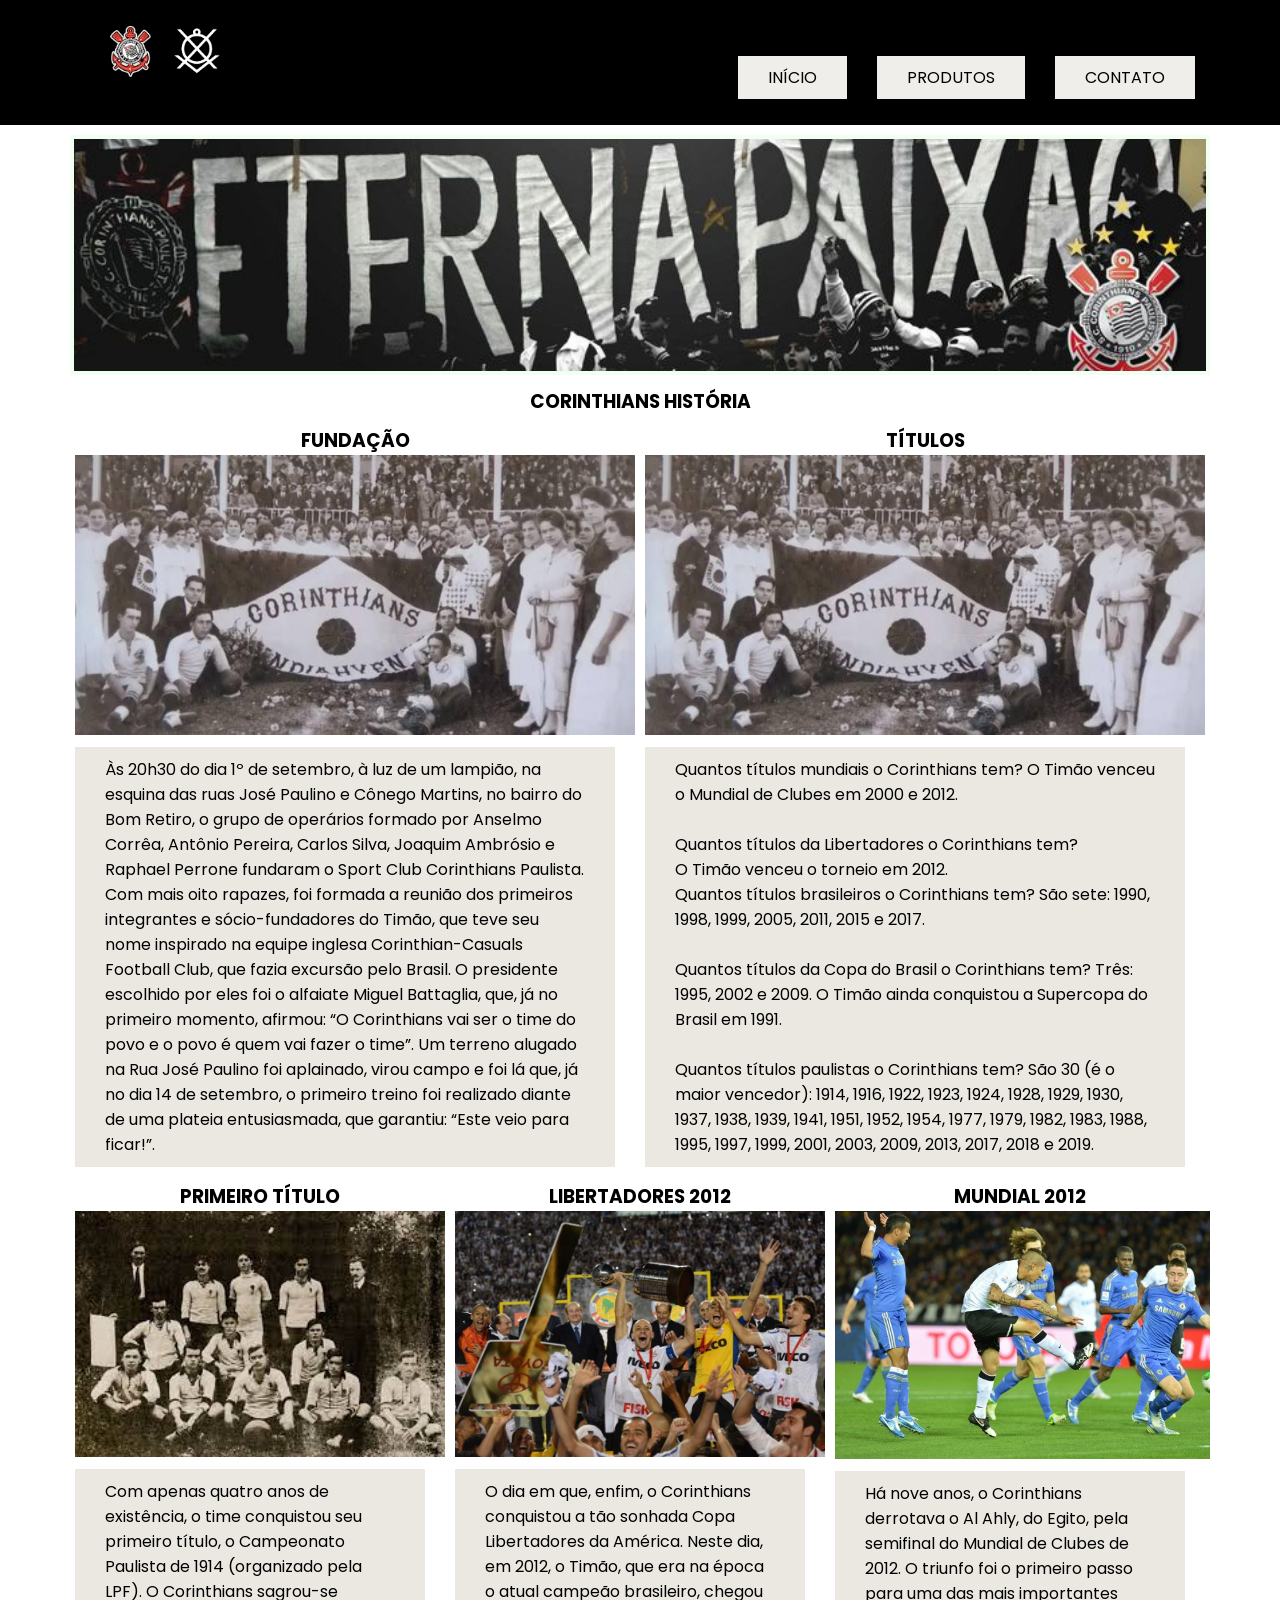
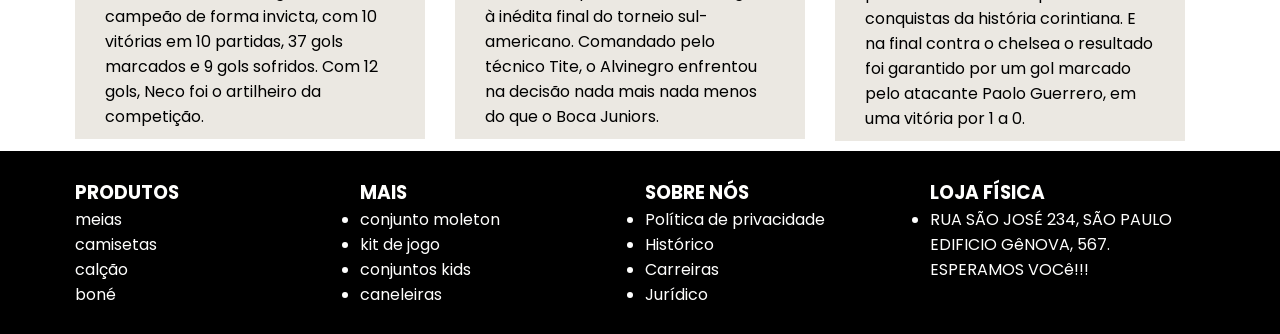
<file: web terminar/index.html>
<!DOCTYPE html>
<html lang="en">

<head>
    <meta charset="UTF-8">
    <meta name="viewport" content="width=device-width, initial-scale=1.0">
    <meta http-equiv="X-UA-Compatible" content="ie=edge">
    <title>Document</title>
    <link rel="stylesheet" href="css/style.css">
</head>

<body>

    <nav>
        <div class="container">
            <h1>
                <a href="index.html">
                    <img src="img/LOGO-removebg-preview.png" alt="logo">
                </a>
            </h1>
            <ul id="menu">

                <li>
                    <a href="index.html">início</a>
                </li>
                <li>
                    <a href="produtos.html">produtos</a>
                </li>
                <li>
                    <a href="contato.html">contato</a>
                </li>
            </ul>
        </div>
    </nav>

    <header>
        <div class="container clearfix">
            <img src="img/Eterna-paixão-Corinthians.jpg" alt="imagem de logo">

        </div>
    </header>

    <main>

        <div class="container clearfix">
            <div class="col-12">

                <h3 class="center">CORINTHIANS HISTÓRIA</h3>

            </div>

            <div class="container clearfix">
                <div class="col-6">
                    <h3 class="center">FUNDAÇÃO</h3>
                    <img src="img/corinthians-jundiaiense.jpg" alt="camisa">
                    <ul>
                        <li> Às 20h30 do dia 1º de setembro, à luz de um lampião, na esquina das ruas José Paulino e
                            Cônego Martins, no bairro do Bom Retiro, o grupo de operários formado por Anselmo Corrêa,
                            Antônio Pereira, Carlos Silva, Joaquim Ambrósio e Raphael Perrone fundaram o Sport Club
                            Corinthians Paulista. Com mais oito rapazes, foi formada a reunião dos primeiros integrantes
                            e sócio-fundadores do Timão, que teve seu nome inspirado na equipe inglesa
                            Corinthian-Casuals Football Club, que fazia excursão pelo Brasil. O presidente escolhido por
                            eles foi o alfaiate Miguel Battaglia, que, já no primeiro momento, afirmou: “O Corinthians
                            vai ser o time do povo e o povo é quem vai fazer o time”. Um terreno alugado na Rua José
                            Paulino foi aplainado, virou campo e foi lá que, já no dia 14 de setembro, o primeiro treino
                            foi realizado diante de uma plateia entusiasmada, que garantiu: “Este veio para ficar!”.
                        </li>
                    </ul>
                </div>

                <div class="col-6">
                    <h3 class="center">TÍTULOS</h3>
                    <img src="img/corinthians-jundiaiense.jpg" alt="camisa">
                    <ul>
                        <li> Quantos títulos mundiais o Corinthians tem?
                            O Timão venceu o Mundial de Clubes em 2000 e 2012. <br>
                            <br>
                            Quantos títulos da Libertadores o Corinthians tem? <br>
                            O Timão venceu o torneio em 2012.
                            <br>
                            Quantos títulos brasileiros o Corinthians tem?
                            São sete: 1990, 1998, 1999, 2005, 2011, 2015 e 2017.<br>
                            <br>
                            Quantos títulos da Copa do Brasil o Corinthians tem?
                            Três: 1995, 2002 e 2009. O Timão ainda conquistou a Supercopa do Brasil em 1991.<br>
                            <br>
                            Quantos títulos paulistas o Corinthians tem?
                            São 30 (é o maior vencedor): 1914, 1916, 1922, 1923, 1924, 1928, 1929, 1930, 1937, 1938,
                            1939, 1941, 1951, 1952, 1954, 1977, 1979, 1982, 1983, 1988, 1995, 1997, 1999, 2001, 2003,
                            2009, 2013, 2017, 2018 e 2019.</li>
                    </ul>
                </div>



                <div class="container clearfix">
                    <div class="col-4">
                        <h3 class="center">PRIMEIRO TÍTULO</h3>
                        <img src="img/download.jpg" alt="camisa">
                        <ul>
                            <li> Com apenas quatro anos de existência, o time conquistou seu primeiro título, o
                                Campeonato Paulista de 1914 (organizado pela LPF). O Corinthians sagrou-se campeão de
                                forma invicta, com 10 vitórias em 10 partidas, 37 gols marcados e 9 gols sofridos. Com
                                12 gols, Neco foi o artilheiro da competição.</li>
                        </ul>
                    </div>


                    <div class="col-4">
                        <h3 class="center"> LIBERTADORES 2012</h3>
                        <img src="img/59fb5732d5085.webp" alt="camisa">
                        <ul>
                            <li> O dia em que, enfim, o Corinthians conquistou a tão sonhada Copa Libertadores da
                                América. Neste dia, em 2012, o Timão, que era na época o atual campeão brasileiro,
                                chegou à inédita final do torneio sul-americano. Comandado pelo técnico Tite, o
                                Alvinegro enfrentou na decisão nada mais nada menos do que o Boca Juniors.</li>
                        </ul>
                    </div>

                    <div class="col-4">
                        <h3 class="center"> MUNDIAL 2012</h3>
                        <img class="mund1" src="img/90ce32c44796e01b27dfe9a1f2970493-gpMedium.jpg" alt="camisa">
                        <ul>
                            <li>Há nove anos, o Corinthians derrotava o Al Ahly, do Egito, pela semifinal do Mundial de Clubes de 2012. O triunfo foi o primeiro passo para uma das mais importantes conquistas da história corintiana. E na final contra o chelsea  o resultado foi garantido por um gol marcado pelo atacante Paolo Guerrero, em uma vitória por 1 a 0.      </li>
                        </ul>
                    </div>
    </main>


    <footer>
        <div class="container clearfix">

            <div class="col-3">
                <ul>
                    <h3>PRODUTOS</h3>
                    <li>meias</li>
                    <li>camisetas</li>
                    <li>calção</li>
                    <li> boné</li>
                </ul>
            </div>

            <div class="col-3">
                <ul>
                    <h3>MAIS</h3>
                    <li>conjunto moleton</li>
                    <li>kit de jogo </li>
                    <li>conjuntos kids</li>
                    <li>caneleiras</li>
                </ul>
            </div>

            <div class="col-3">
                <ul>
                    <h3>SOBRE NÓS </h3>
                    <li>Política de privacidade</li>
                    <li>Histórico</li>
                    <li>Carreiras</li>
                    <li>Jurídico</li>
                </ul>
            </div>


            <div class="col-3">
                <ul>
                    <h3>LOJA FÍSICA </h3>
                    <li>RUA SÃO JOSÉ 234, SÃO PAULO <BR>
                        EDIFICIO GêNOVA, 567. <BR>
                        ESPERAMOS VOCê!!!
                    </li>

                </ul>
            </div>

    </footer>





</body>

</html>
</file>
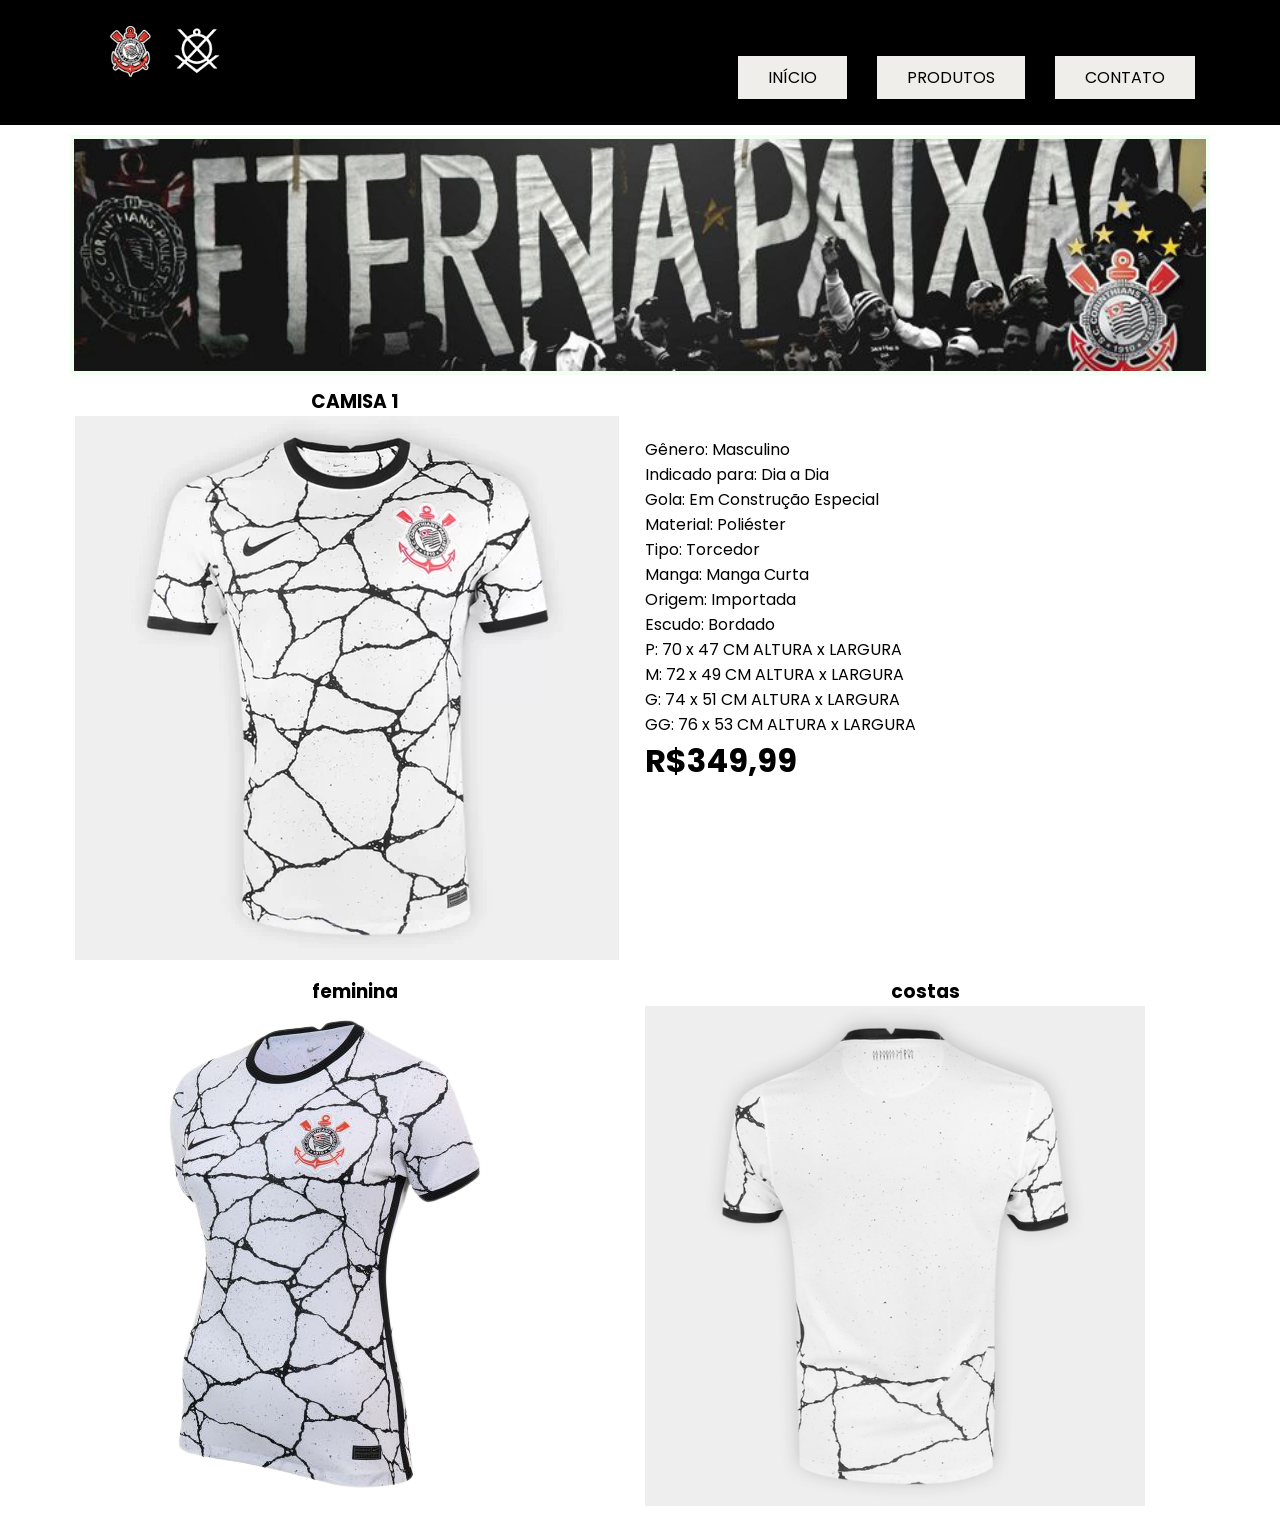
<file: web terminar/camisa1.html>
<!DOCTYPE html>
<html lang="en">
<head>
    <meta charset="UTF-8">
    <meta name="viewport" content="width=device-width, initial-scale=1.0">
    <meta http-equiv="X-UA-Compatible" content="ie=edge">
    <title>Document</title>
    <link rel="stylesheet" href="css/style.css">
</head>
<body>
    
    <nav >
         <div class="container">
             <h1>
                 <a href="index.html">
                    <img src="img/LOGO-removebg-preview.png" alt="logo">
                </a>
            </h1>
            <ul id="menu">
                
                <li>
                    <a href="index.html">início</a>
                </li>
                <li>
                    <a href="produtos.html">produtos</a>
                </li>
                <li>
                    <a href="contato.html">contato</a>
                </li>
            </ul>
        </div>
    </nav>
    
    <header>
        <div class="container clearfix">
            <img src="img/Eterna-paixão-Corinthians.jpg" alt="imagem de logo">

        </div>
    </header>




        
    <div class="container clearfix">
        <div class="col-6">
            <h3 class="center">CAMISA 1</h3>
            <img src="img/camisa.webp" alt="camisa">
        </div>
        <div class="col-6">
            <ul class="cam1">
                Gênero: Masculino <br>
                Indicado para: Dia a Dia <br>
                Gola: Em Construção Especial <br>
                Material: Poliéster <br>
                Tipo: Torcedor <br>
                Manga: Manga Curta <br>
                Origem: Importada <br>
                Escudo: Bordado <br>
                    
                P: 70 x 47 CM ALTURA x LARGURA <br>
                    
                M: 72 x 49 CM ALTURA x LARGURA <br>
                    
                G: 74 x 51 CM ALTURA x LARGURA <br>
                    
                GG: 76 x 53 CM ALTURA x LARGURA
            </ul>
            <h1>R$349,99</h1>
        </div>
 </div>
 <div class="container clearfix">
    <div class="col-6">
        <h3 class="center">feminina</h3>
        <img src="img2/camisa1 fem.png " alt="camisa">
    </div>
    <div class="col-6">
        <h3 class="center">costas</h3>
        <img  class="CAM11" src="img2/camisa111.jpg" alt="camisa">
    </div>

        
    </body>
</file>
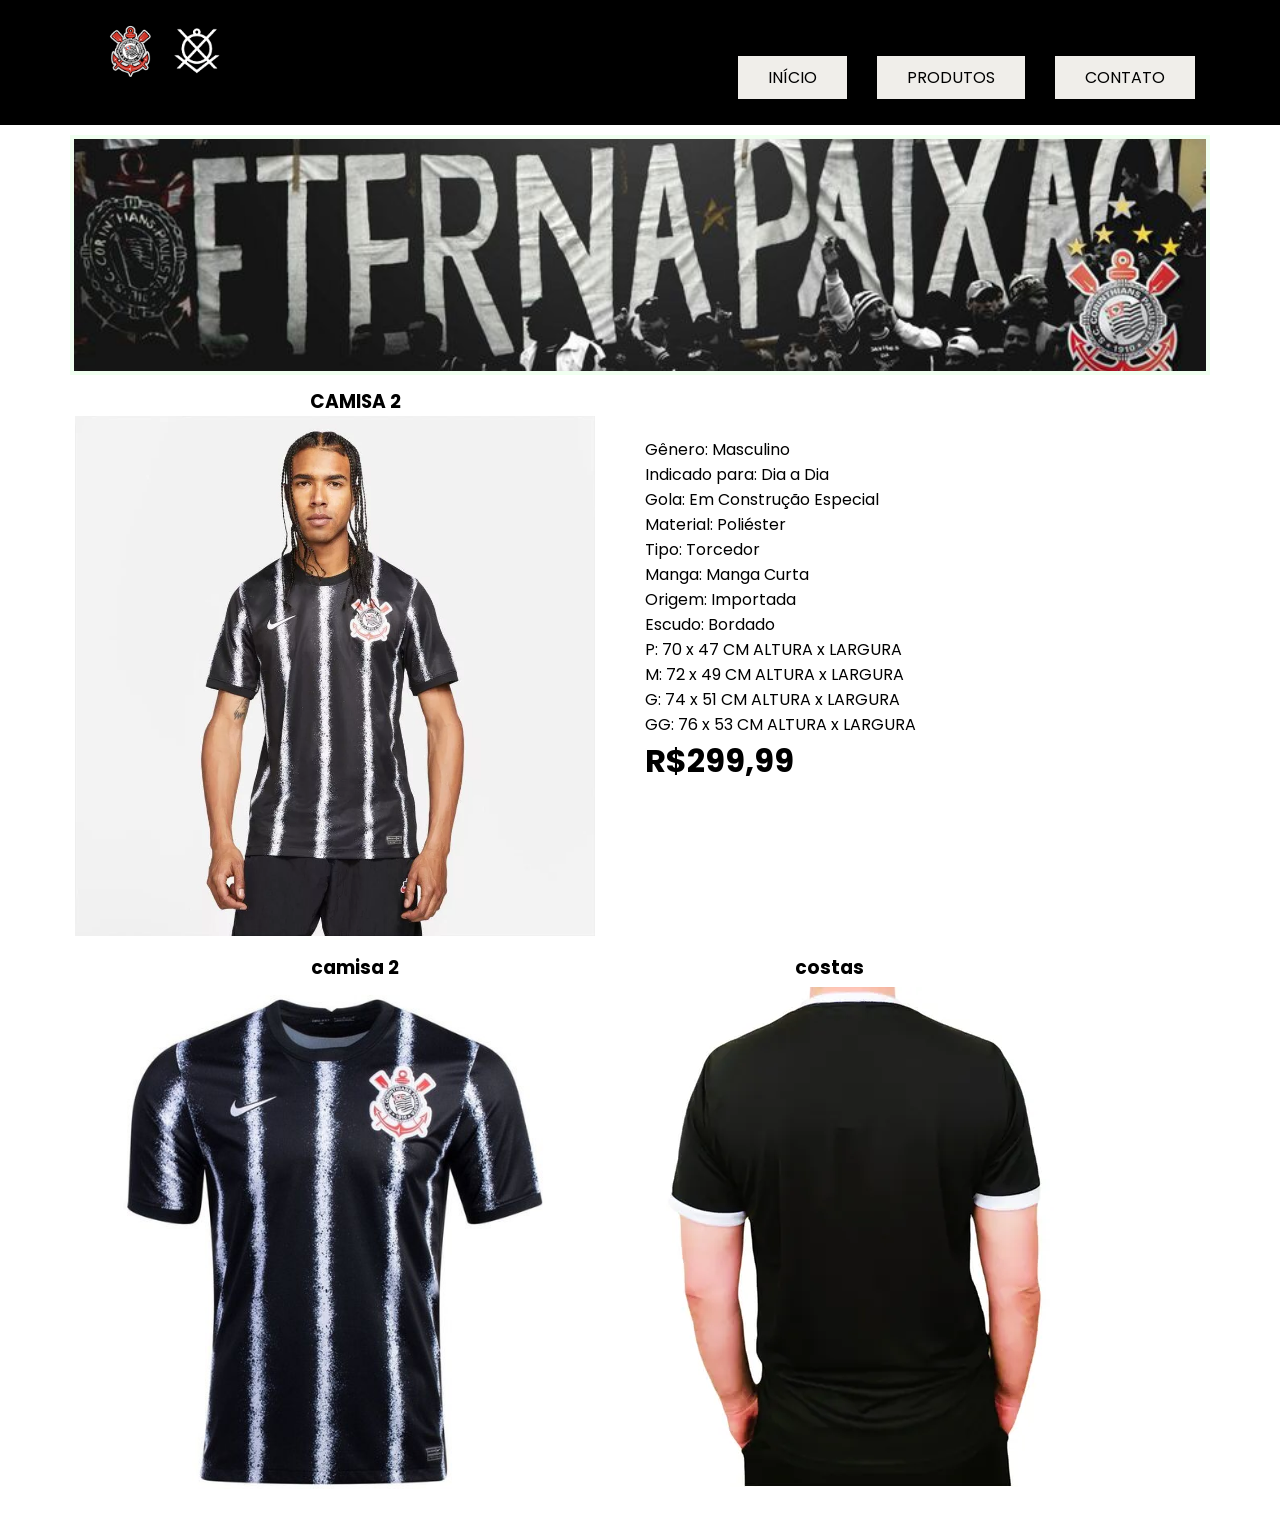
<file: web terminar/camisa2.html>
<!DOCTYPE html>
<html lang="en">
<head>
    <meta charset="UTF-8">
    <meta name="viewport" content="width=device-width, initial-scale=1.0">
    <meta http-equiv="X-UA-Compatible" content="ie=edge">
    <title>Document</title>
    <link rel="stylesheet" href="css/style.css">
</head>
<body>
    
    <nav >
         <div class="container">
             <h1>
                 <a href="index.html">
                    <img src="img/LOGO-removebg-preview.png" alt="logo">
                </a>
            </h1>
            <ul id="menu">
                
                <li>
                    <a href="index.html">início</a>
                </li>
                <li>
                    <a href="produtos.html">produtos</a>
                </li>
                <li>
                    <a href="contato.html">contato</a>
                </li>
            </ul>
        </div>
    </nav>
    
    <header>
        <div class="container clearfix">
            <img src="img/Eterna-paixão-Corinthians.jpg" alt="imagem de logo">

        </div>
    </header>

    <div class="container clearfix">
            <div class="col-6">
                <h3 class="center">CAMISA 2</h3>
                <img class="cms2" src="img/CAMISA 2.webp" alt="camisa">
            </div>
            <div class="col-6">
                <ul class="cam1">
                    Gênero: Masculino <br>
                    Indicado para: Dia a Dia <br>
                    Gola: Em Construção Especial <br>
                    Material: Poliéster <br>
                    Tipo: Torcedor <br>
                    Manga: Manga Curta <br>
                    Origem: Importada <br>
                    Escudo: Bordado <br>
                        
                    P: 70 x 47 CM ALTURA x LARGURA <br>
                        
                    M: 72 x 49 CM ALTURA x LARGURA <br>
                        
                    G: 74 x 51 CM ALTURA x LARGURA <br>
                        
                    GG: 76 x 53 CM ALTURA x LARGURA
                </ul>
                <h1>R$299,99</h1>
            </div>
     </div>
     <div class="container clearfix">
        <div class="col-6">
            <h3 class="center">camisa 2</h3>
            <img class="cms2" src="img2/cam2.jpg" alt="camisa">
        </div>
        <div class="col-4">
            <h3 class="center">costas</h3>
            <div class="col-6">
            <img src="img2/cam222222.webp" alt="camisa">
        </div>
    

    </body>
</file>
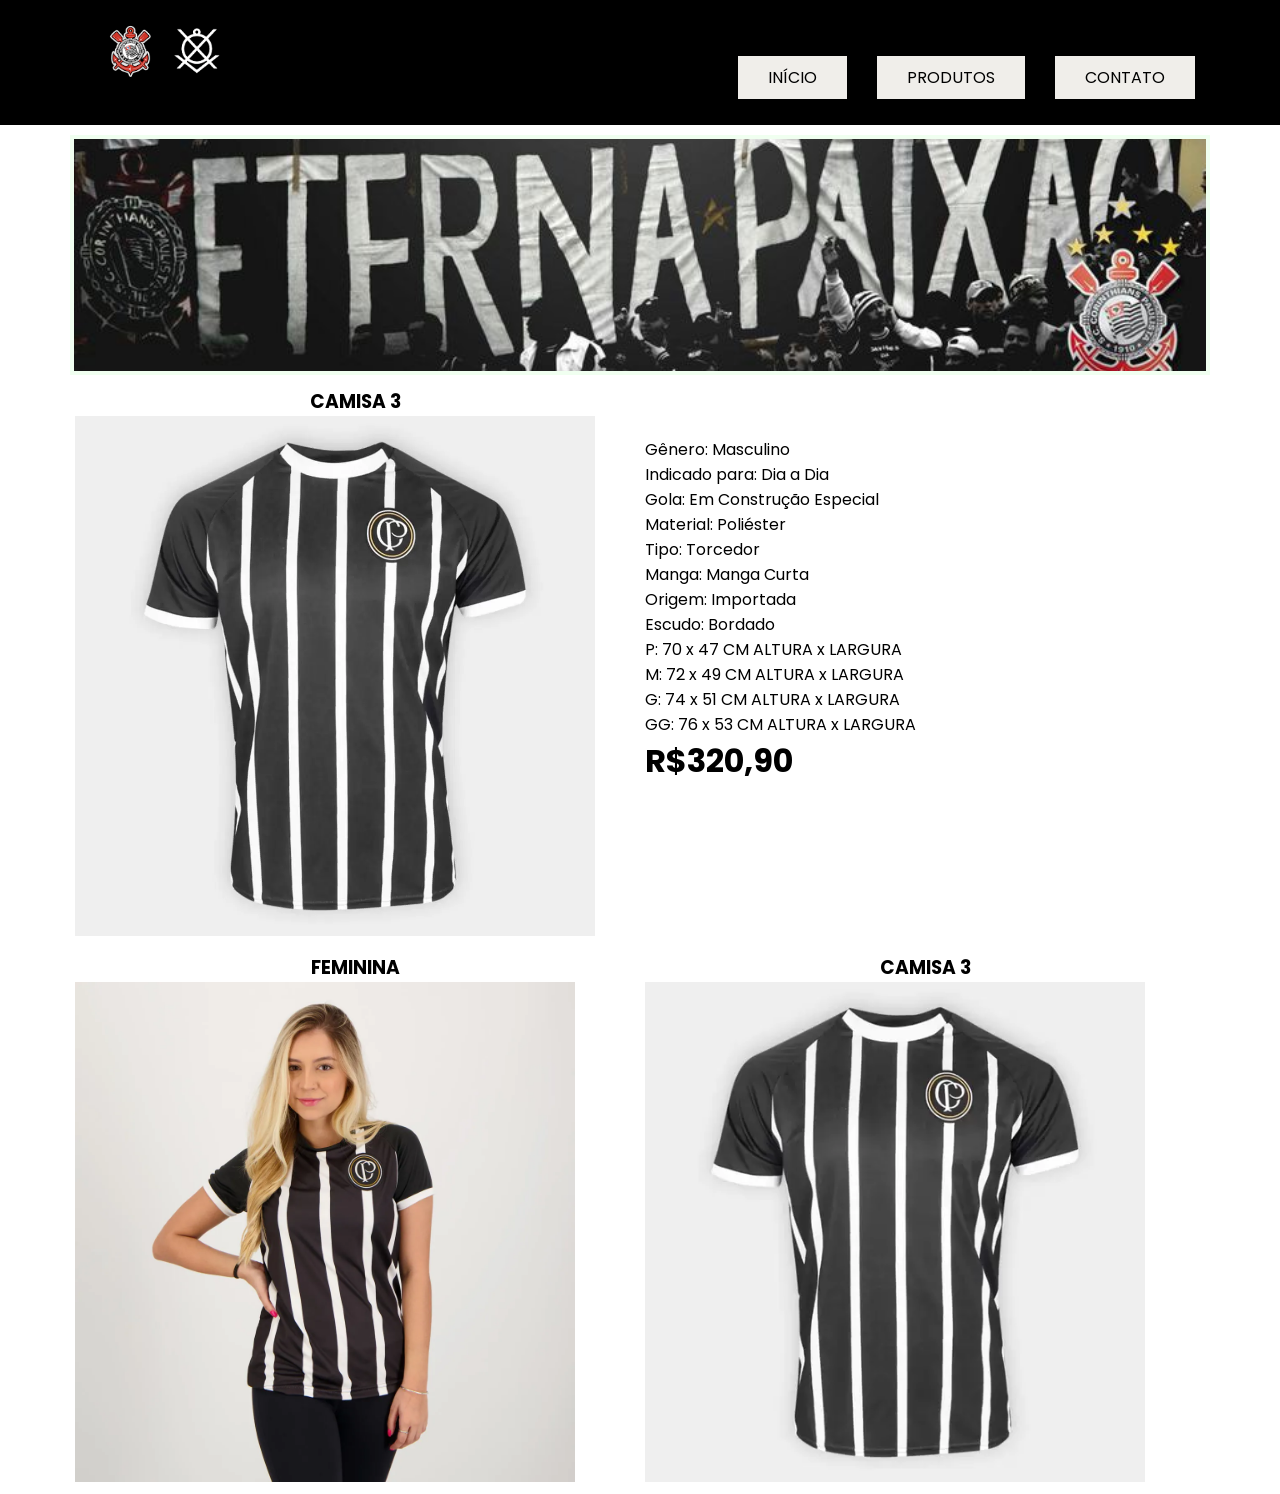
<file: web terminar/camisa3.html>
<!DOCTYPE html>
<html lang="en">
<head>
    <meta charset="UTF-8">
    <meta name="viewport" content="width=device-width, initial-scale=1.0">
    <meta http-equiv="X-UA-Compatible" content="ie=edge">
    <title>Document</title>
    <link rel="stylesheet" href="css/style.css">
</head>
<body>
    
    <nav >
         <div class="container">
             <h1>
                 <a href="index.html">
                    <img src="img/LOGO-removebg-preview.png" alt="logo">
                </a>
            </h1>
            <ul id="menu">
                
                <li>
                    <a href="index.html">início</a>
                </li>
                <li>
                    <a href="produtos.html">produtos</a>
                </li>
                <li>
                    <a href="contato.html">contato</a>
                </li>
            </ul>
        </div>
    </nav>
    
    <header>
        <div class="container clearfix">
            <img src="img/Eterna-paixão-Corinthians.jpg" alt="imagem de logo">

        </div>
    </header>

    <div class="container clearfix">
            <div class="col-6">
                <h3 class="center">CAMISA 3</h3>
                <img class="cms2" src="img/CAMISA 4.webp" alt="camisa">
            </div>
            <div class="col-6">
                <ul class="cam1">
                    Gênero: Masculino <br>
                    Indicado para: Dia a Dia <br>
                    Gola: Em Construção Especial <br>
                    Material: Poliéster <br>
                    Tipo: Torcedor <br>
                    Manga: Manga Curta <br>
                    Origem: Importada <br>
                    Escudo: Bordado <br>
                        
                    P: 70 x 47 CM ALTURA x LARGURA <br>
                        
                    M: 72 x 49 CM ALTURA x LARGURA <br>
                        
                    G: 74 x 51 CM ALTURA x LARGURA <br>
                        
                    GG: 76 x 53 CM ALTURA x LARGURA
                </ul>
                <h1>R$320,90</h1>
            </div>
     </div>

 
 <div class="container clearfix">
        <div class="col-6">
            <h3 class="center">FEMININA</h3>    
            <img class="cam3" src="img2/cam3.webp" alt="camisa">
        </div>
        <div class="col-6">
            <h3 class="center">CAMISA 3</h3>
            <img class="cam3" src="img2/cam3333333.webp" alt="camisa">
        </div>

    </body>
</file>
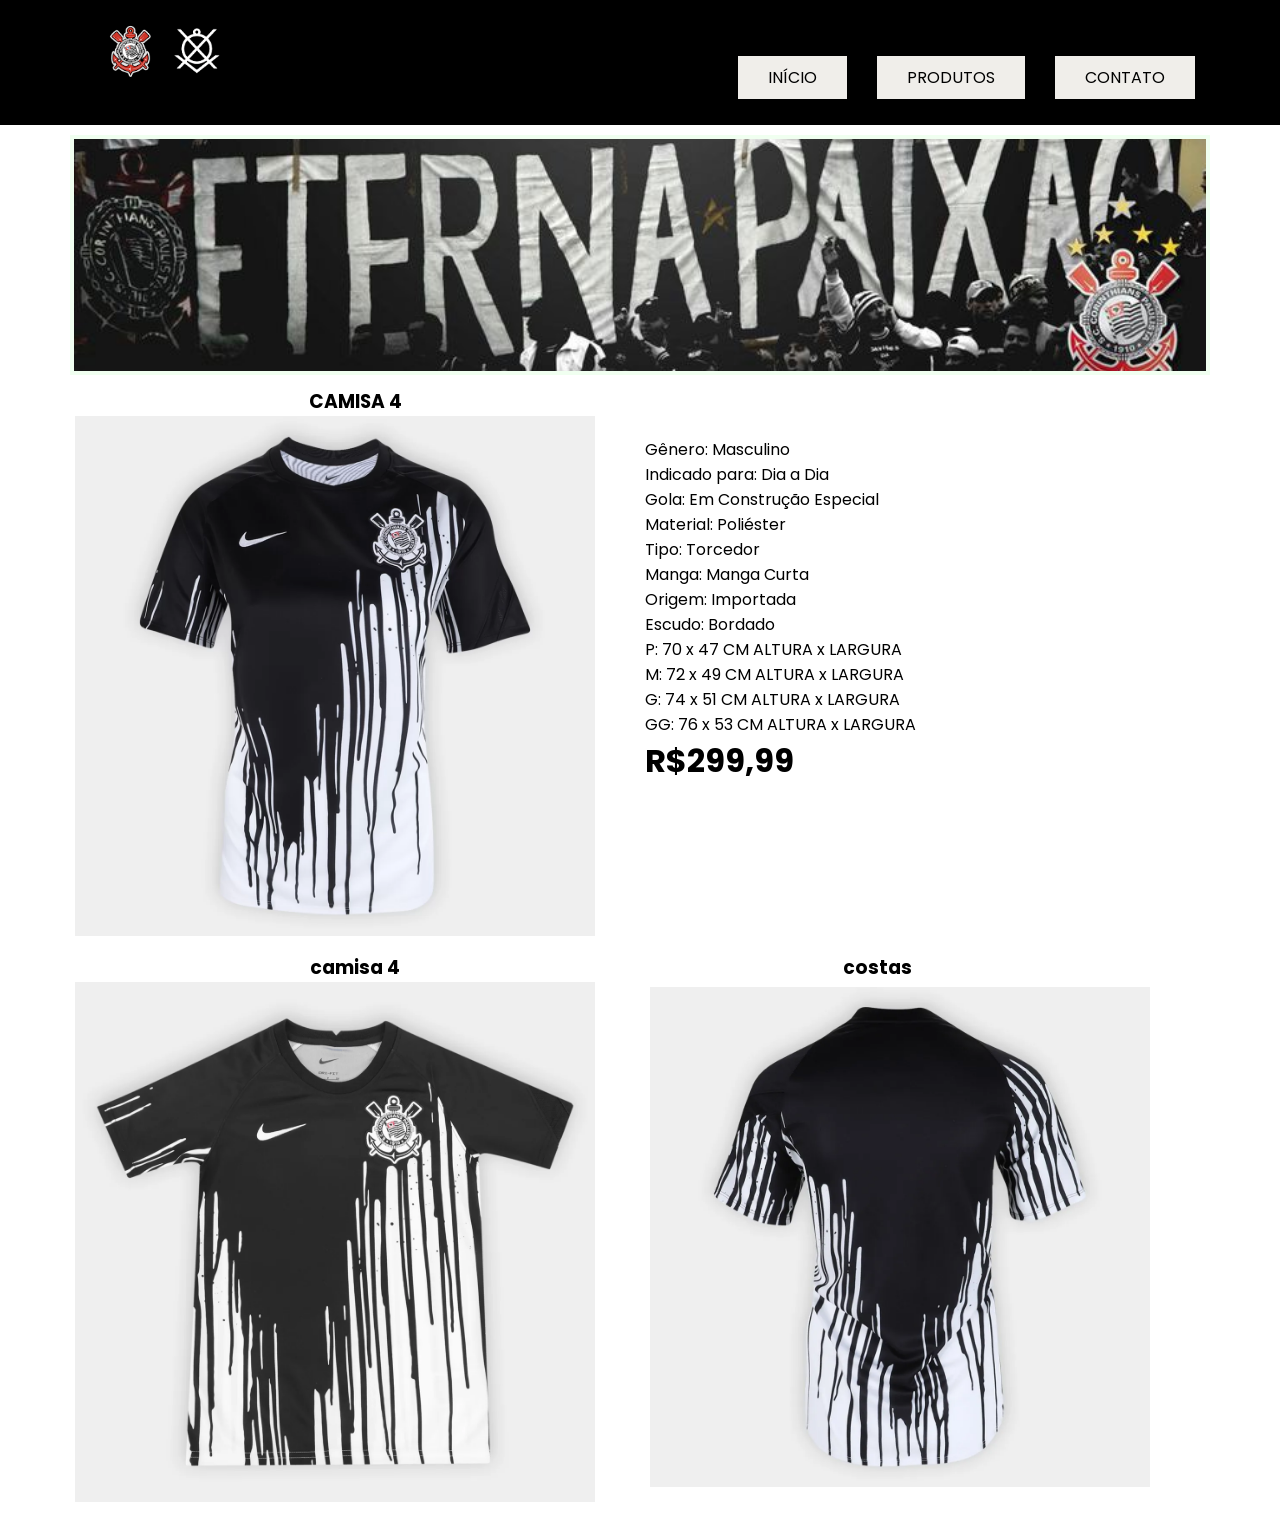
<file: web terminar/camisa4.html>
<!DOCTYPE html>
<html lang="en">
<head>
    <meta charset="UTF-8">
    <meta name="viewport" content="width=device-width, initial-scale=1.0">
    <meta http-equiv="X-UA-Compatible" content="ie=edge">
    <title>Document</title>
    <link rel="stylesheet" href="css/style.css">
</head>
<body>
    
    <nav >
         <div class="container">
             <h1>
                 <a href="index.html">
                    <img src="img/LOGO-removebg-preview.png" alt="logo">
                </a>
            </h1>
            <ul id="menu">
                
                <li>
                    <a href="index.html">início</a>
                </li>
                <li>
                    <a href="produtos.html">produtos</a>
                </li>
                <li>
                    <a href="contato.html">contato</a>
                </li>
            </ul>
        </div>
    </nav>
    
    <header>
        <div class="container clearfix">
            <img src="img/Eterna-paixão-Corinthians.jpg" alt="imagem de logo">

        </div>
    </header>

    <div class="container clearfix">
            <div class="col-6">
                <h3 class="center">CAMISA 4</h3>
                <img class="cms2" src="img2/cam44.webp" alt="camisa">
            </div>
            <div class="col-6">
                <ul class="cam1">
                    Gênero: Masculino <br>
                    Indicado para: Dia a Dia <br>
                    Gola: Em Construção Especial <br>
                    Material: Poliéster <br>
                    Tipo: Torcedor <br>
                    Manga: Manga Curta <br>
                    Origem: Importada <br>
                    Escudo: Bordado <br>
                        
                    P: 70 x 47 CM ALTURA x LARGURA <br>
                        
                    M: 72 x 49 CM ALTURA x LARGURA <br>
                        
                    G: 74 x 51 CM ALTURA x LARGURA <br>
                        
                    GG: 76 x 53 CM ALTURA x LARGURA
                </ul>
                <h1>R$299,99</h1>
            </div>
     </div>
     <div class="container clearfix">
        <div class="col-6">
            <h3 class="center">camisa 4</h3>
            <img class="cms2" src="img2/2IC-4651-028_zoom1.webp" alt="camisa">
        </div>
        <div class="col-5   ">
            <h3 class="center">costas</h3>
            <div class="col-6">
            <img class="cam4" src="img2/costa4.webp" alt="camisa">
        </div>
</file>
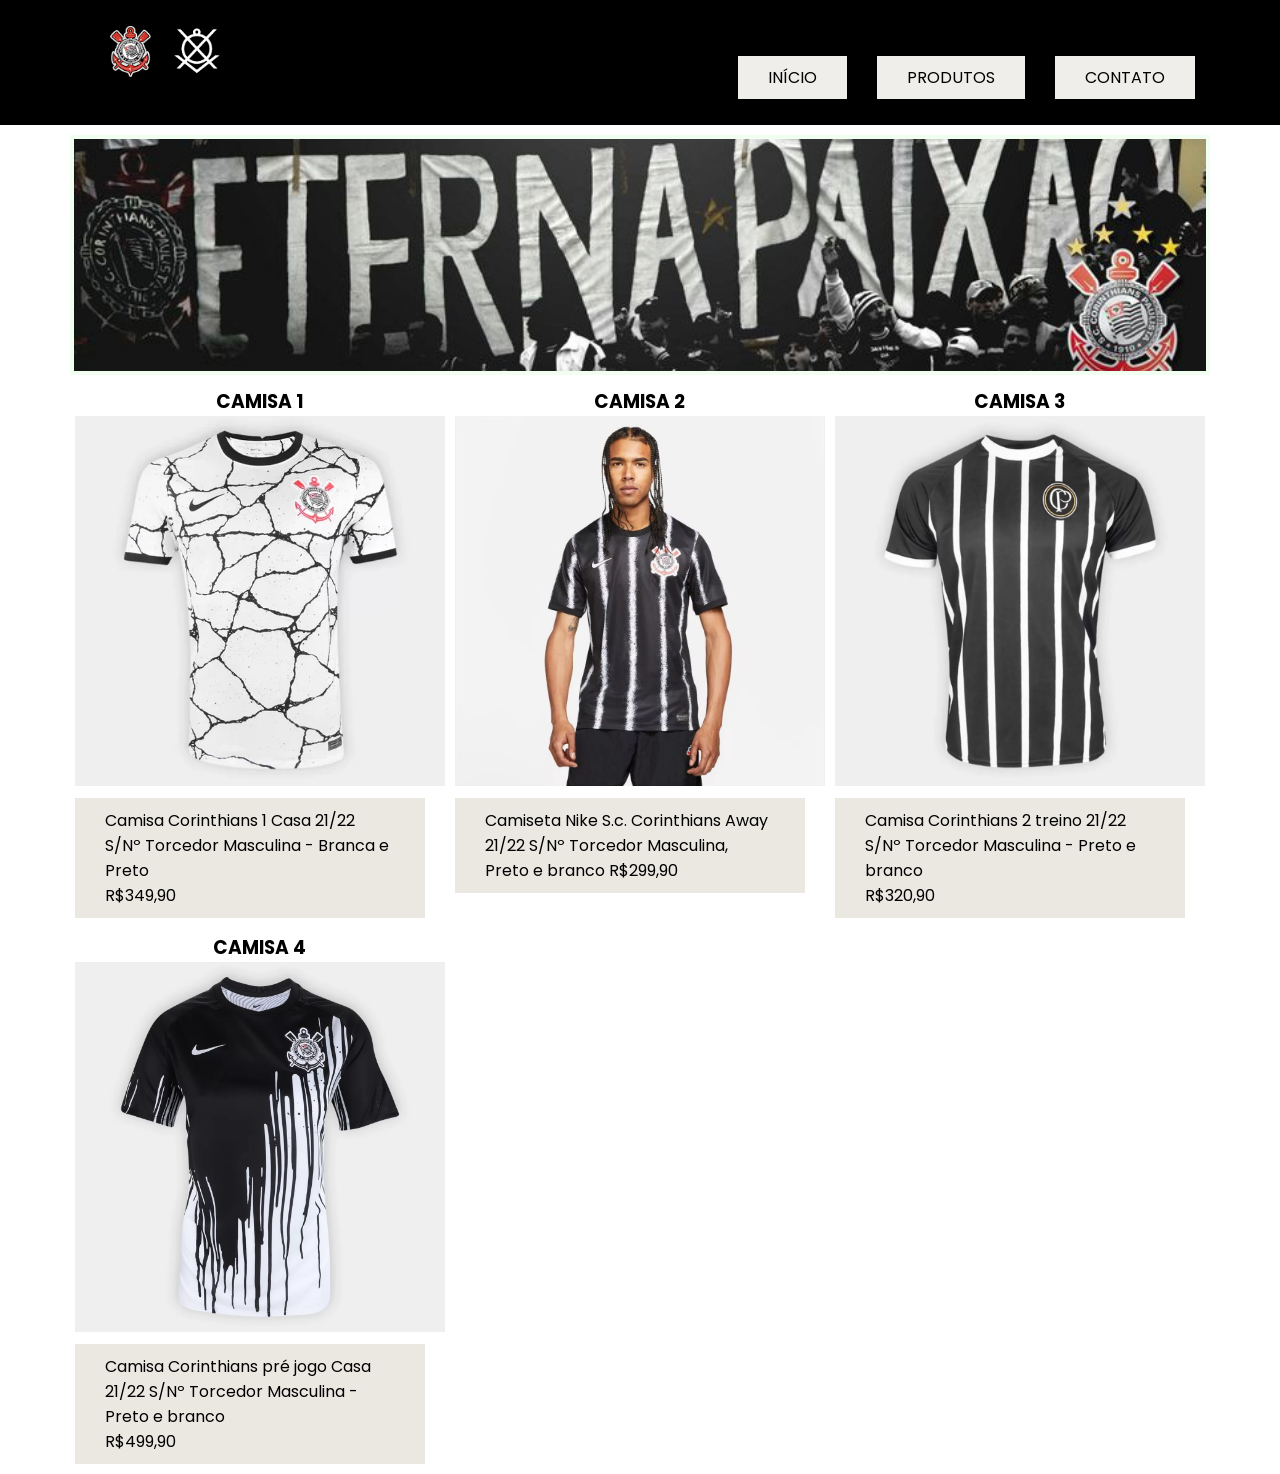
<file: web terminar/produtos.html>
<!DOCTYPE html>
<html lang="en">

<head>
    <meta charset="UTF-8">
    <meta name="viewport" content="width=device-width, initial-scale=1.0">
    <meta http-equiv="X-UA-Compatible" content="ie=edge">
    <title>Document</title>
    <link rel="stylesheet" href="css/style.css">
</head>

<body>

    <nav>
        <div class="container">
            <h1>
                <a href="index.html">
                    <img src="img/LOGO-removebg-preview.png" alt="logo">
                </a>
            </h1>
            <ul id="menu">

                <li>
                    <a href="index.html">início</a>
                </li>
                <li>
                    <a href="produtos.html">produtos</a>
                </li>
                <li>
                    <a href="contato.html">contato</a>
                </li>
            </ul>
        </div>
    </nav>

    <header>
        <div class="container clearfix">
            <img src="img/Eterna-paixão-Corinthians.jpg" alt="imagem de logo">

        </div>
    </header>

    <main>
        <a href="camisa1.html">
            <div class="container clearfix">
                <div class="col-4">
                    <h3 class="center">CAMISA 1</h3>
                    <img src="img/camisa.webp" alt="camisa">
                    <ul>
                        <li> Camisa Corinthians 1 Casa 21/22 S/Nº Torcedor Masculina - Branca e Preto <br> R$349,90</li>
                    </ul>
        </a>
        </div>
        <a href="camisa2.html">
            <div class="col-4">
                <h3 class="center">CAMISA 2</h3>
                <img src="img/CAMISA 2.webp" alt="camisa">
                <ul>
                    <li> Camiseta Nike S.c. Corinthians Away 21/22 S/Nº Torcedor Masculina, Preto e branco R$299,90</li>
                </ul>
        </a>
        </div>

        <a href="camisa3.html">
            <div class="col-4">
                <h3 class="center">CAMISA 3</h3>
                <img src="img/CAMISA 4.webp" alt="camisa">
                <ul>
                    <li> Camisa Corinthians 2 treino 21/22 S/Nº Torcedor Masculina - Preto e branco <br> R$320,90</li>
                </ul>
        </a>
        </div>
        <a href="camisa4.html">
                <div class="container clearfix">
                    <div class="col-4">
                        <h3 class="center">CAMISA 4</h3>
                        <img src="img2/cam44.webp" alt="camisa">
                        <ul>
                            <li> Camisa Corinthians pré jogo Casa 21/22 S/Nº Torcedor Masculina -  Preto e branco<br> R$499,90</li>
                        </ul>
            </a>
        </main>
</file>
<file: web terminar/css/style.css>
@import url('https://fonts.googleapis.com/css2?family=Poppins:wght@700&display=swap');

* {
    margin: 0;
    padding: 0;
    box-sizing: border-box;
}

body {
    font-family: Poppins, monospace;
}

nav {
    background-color:black;
}

.container {
    width: 1140px;
    max-width: 100%;
    margin: auto;
}
main ul {
    float: left;
    margin-right: 20px;
    list-style: none;
}
main ul li {
    background-color: rgb(235, 232, 226);
    margin-top: 5px;
    margin-bottom: 5px;
    padding: 10px 30px;
}

 main ul li:hover {
    background-color: black;
    color: rgb(243, 242, 239);
}

nav {
    width: 100%;
    float: left;
    margin-bottom: 10px;
}

nav h1 img {
    width: 190px;
}

h1 {
    float: left;
}

h1 a {
    float: left;
}

ul#menu {
    float: right;
    padding-top: 30px;

}

nav ul li {
    display: inline;
    list-style: none;
    padding-right: 20px;
    padding: 35px 15px;
    float: left;
}

ul li a {

    text-decoration: none;
    text-transform: uppercase;

}

ul li a {

    background-color: rgb(240, 238, 234);
    color: black;
    padding: 6px 26px;
    border: 4px solid transparent;
    

}

 nav ul li a:hover {

    background-color: rgb(17, 15, 13);
    color: lavender;
    border: 4px solid  rgb(7, 6, 6);

}

footer {

    background-color: black;
    color: rgb(255, 255, 254);
    padding: 22px;
    clear: both;
    
}
 



header img {

width: 100%;
border: 4px solid honeydew;

height: 240px;
object-fit: cover;

}

.clearfix {

    overflow: auto;

}

.clearfix::after{

    content: "" ;
    clear: both;
    display: table;
}




.col-1{width: 8.33%;}
.col-2{width: 16.66%;}
.col-3{width: 25%;}
.col-4{width: 33.33%;}
.col-5{width: 41.66%;}
.col-6{width: 50%;}
.col-7{width: 58.33%;}
.col-8{width: 66.66%;}
.col-9{width: 75%;}
.col-10{width: 83.33%;}
.col-11{width: 91.66%;}
.col-12{width: 100%;}

[class*=col-] {
    float: left;
    padding: 5px;
}

main img {
    width: 100%;    
}

.center {
    text-align: center;
}

input[type="text"],
input[type="email"],
textarea,
select { 
    width: 100%;
    padding: 4px;
    margin-bottom: 6px;
    border: 1px solid red;
    outline: none;
    resize: none;
}

input[type="text"]:focus,
input[type="email"]:focus,
textarea:focus {
    background-color: rgb(146, 179, 179);
}
a {
    text-decoration: none;
    color: black;
}
div .cam1{
    margin-top: 50px;
}
.cms2{
    width: 520px;
}
.cms55{
    width: 200px;
}
.cam2{
    width: 400px;
}

.cam3{
    width: 500px;
}
.CAM11{
    width: 500px;
}
.mund1{
    width: 405px;
}
.cam4{
    width: 500px  ;
}
</file>
